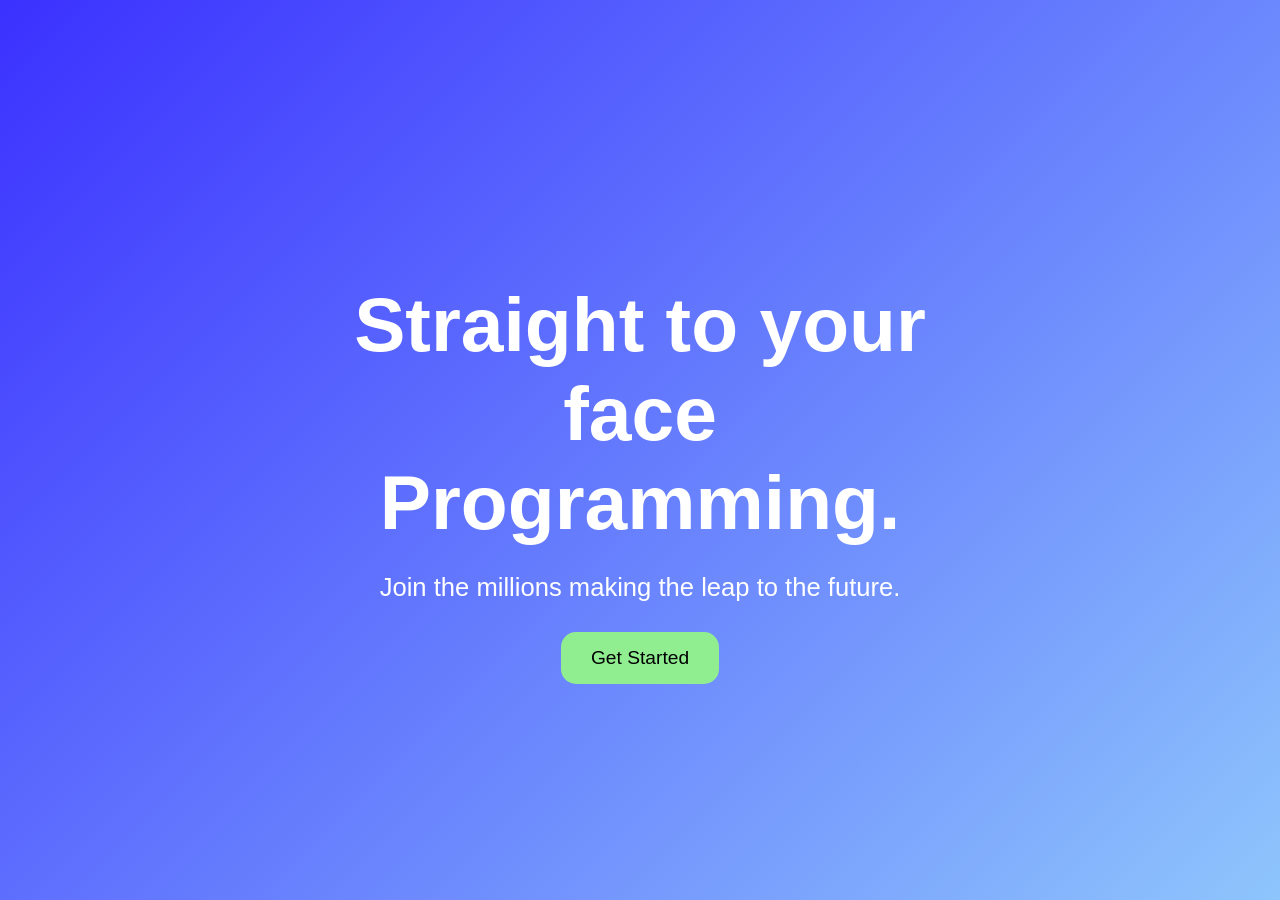
<file: 2.7-Reponsive_Banner/index.html>
<html>
    <head>
        <link rel="stylesheet" href="styles.css">
    </head>
    <body>
        <section class="banner">
            <div class="banner__content">
                <h1>Straight to your face Programming.</h1>
                <p>
                    Join the millions making the leap to the future.
                </p>
                <button>
                    Get Started
                </button>
            </div>
        </section> 
    </body>
</html>
</file>
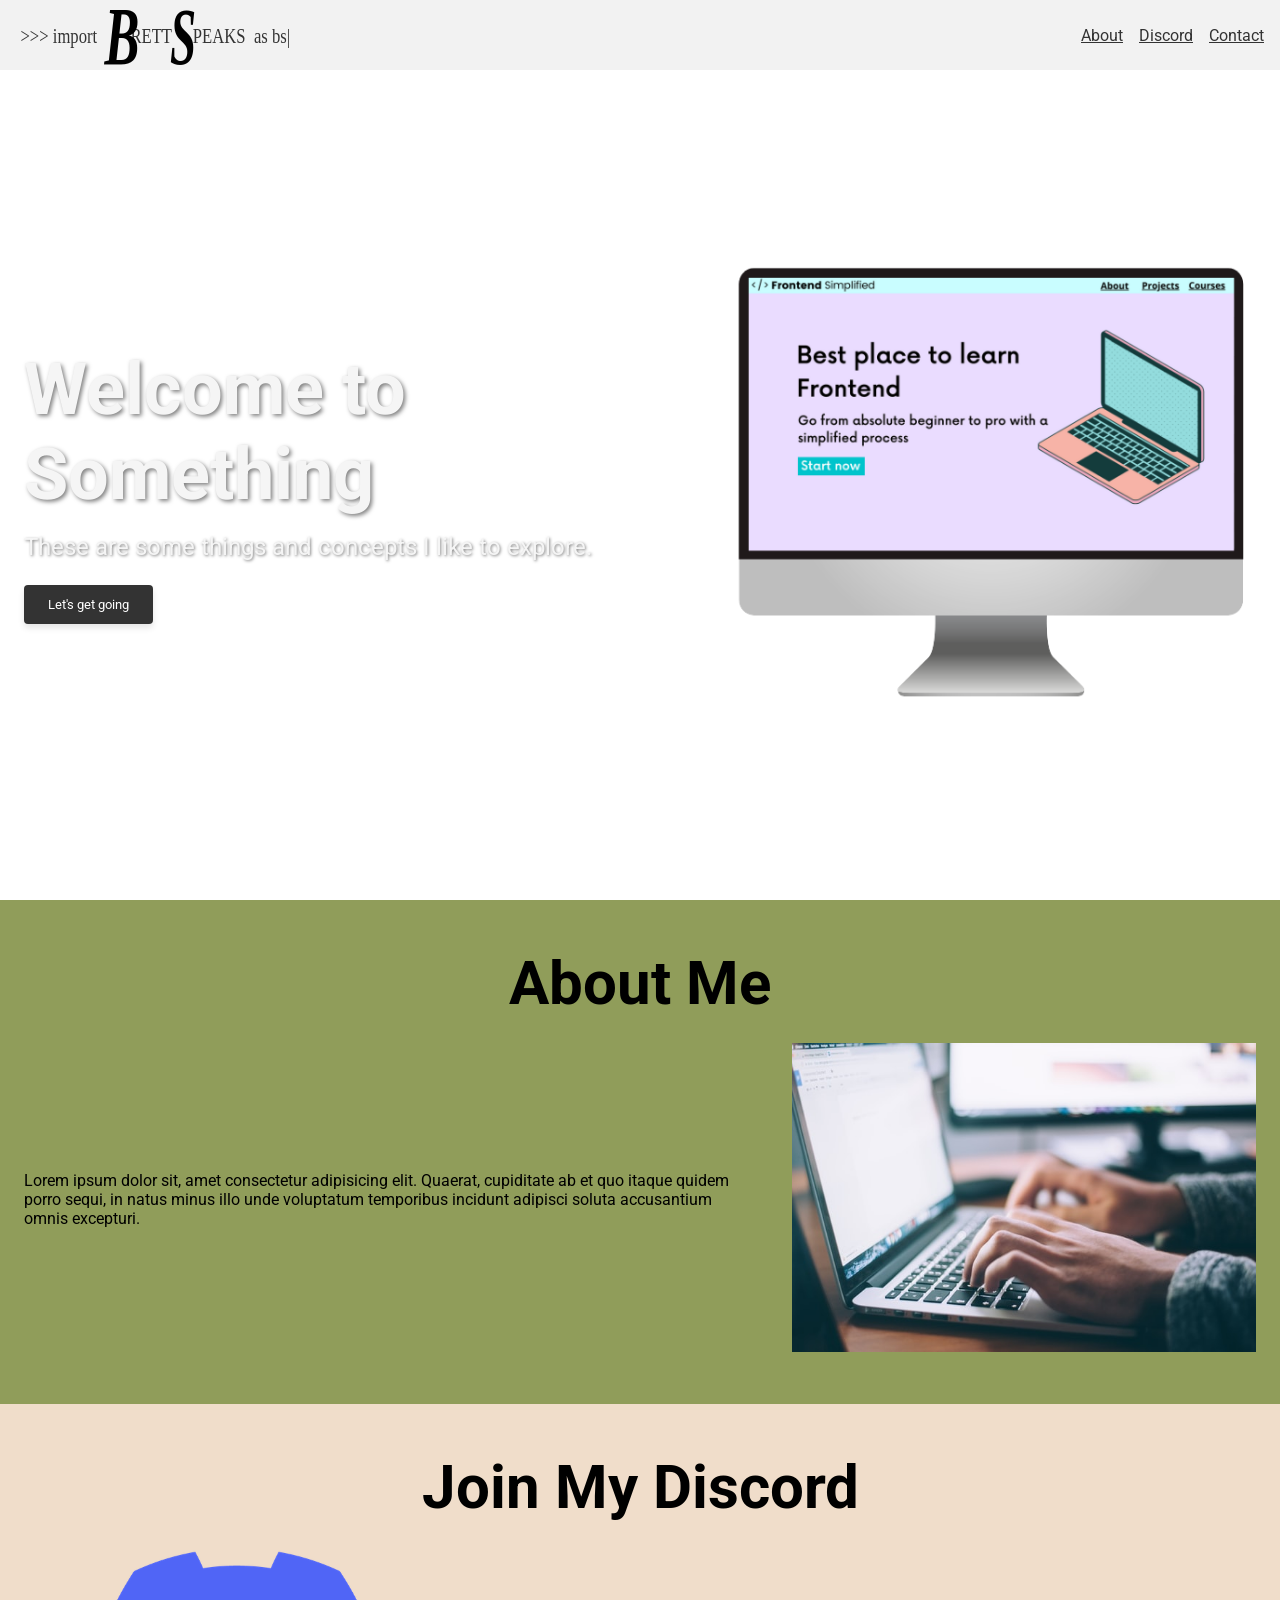
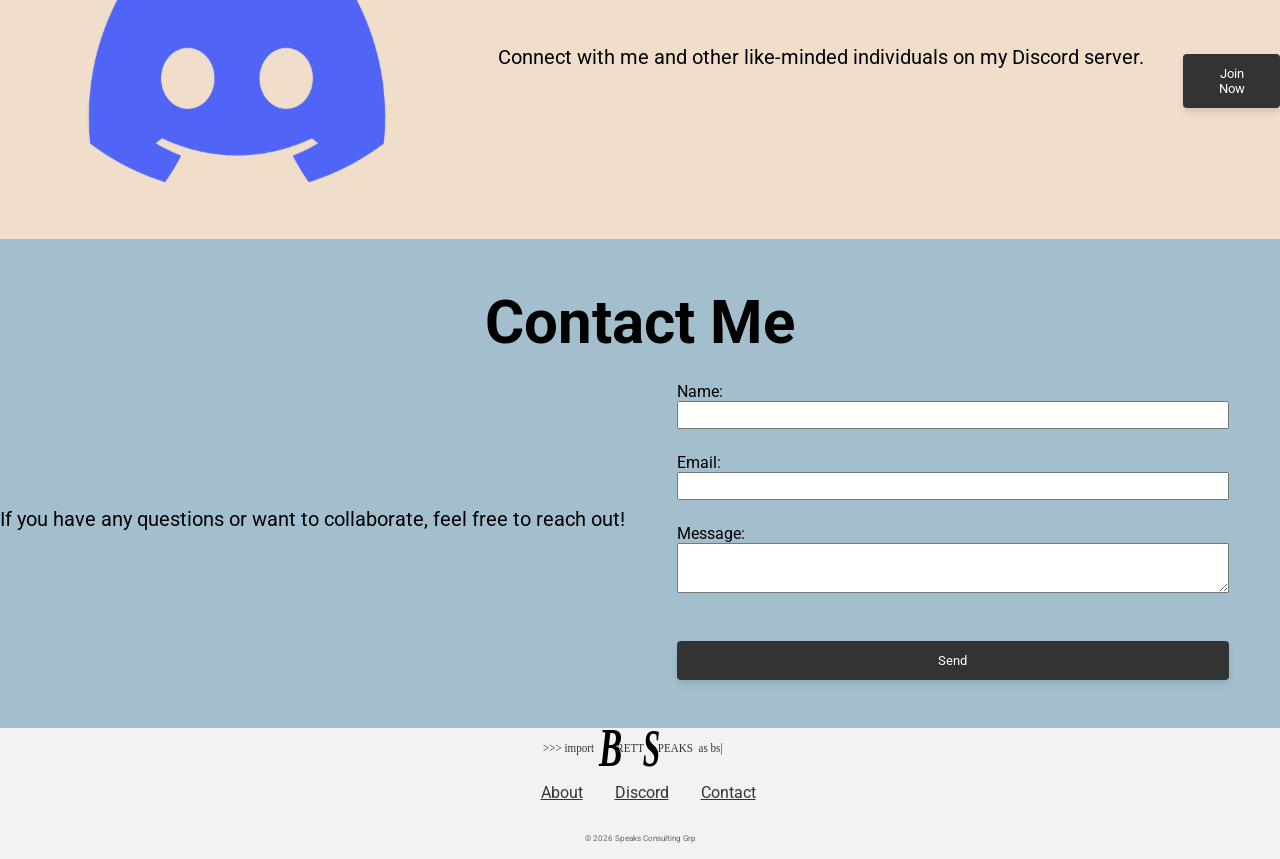
<file: 3.0-Portfolio_Take1/index.html>
<!DOCTYPE html>
<html lang="en">
<head>
    <meta charset="UTF-8">
    <meta name="viewport" content="width=device-width, initial-scale=1.0">
    <title>Portfolio v1</title>
    <link rel="stylesheet" href="./styles.css">
</head>
<body>
    <section>
        <nav> 
            <!-- <img src="./assets/FES.svg" class="logo" alt="Front End Simplified Logo"> -->
            <img src="./assets/bspeaks_header.svg" class="logo" alt="Brett Speaks Logo">
            <ul>
                <li><a href="#about">About</a></li>
                <li><a href="#discord">Discord</a></li>
                <li><a href="#contact">Contact</a></li>
            </ul>
        </nav>  
        <header>
            <div class="row">
                <div class="home__description">
                    <h1>Welcome to Something</h1>
                    <p class="subheader">These are some things and concepts I like to explore.</p>
                    <p><button class="exploreButton">Let's get going</button></p>
                </div>
                <figure>
                    <img src="./assets/laptop.png" alt="Laptop Image">
                </figure>
            </div>
        </header>
    </section>

    <main>
        <section id="about">
            <h2>About Me</h2>
            <div class="row">
                <div class="section__description">
                    <div class="section__description--wrapper">
                            Lorem ipsum dolor sit, amet consectetur adipisicing elit. Quaerat, cupiditate ab et quo itaque quidem porro sequi,
                            in natus minus illo unde voluptatum temporibus incidunt adipisci soluta accusantium omnis excepturi.
                        </p>
                    </div>
                    <figure class="about__img--wrapper">
                        <img src="./assets/about.jpg" alt="About Me Image">
                    </figure>
                </div>
            </div>
        </section>
    
        <section id="discord">
            <h2>Join My Discord</h2>  
            <div class="row">
            <div class="section__description">
                <figure class="about__img--wrapper">
                    <img src="./assets/discord.png" alt="Discord Image">
                </figure>
                <div class="section__description--wrapper">
                    <p class="section__description--para">
                        Connect with me and other like-minded individuals on my Discord server.
                    </p>
                </div>
                <button>Join Now</button>
            </div>
        </section>
        
        <section id="contact">
            <h2>Contact Me</h2>
            <div class="row">
                <div class="section__description--para">
                    <p>If you have any questions or want to collaborate, feel free to reach out!</p>
                </div>
                <form action="https://example.com/submit-form" method="POST">
                    <label for="name">Name:</label>
                    <input type="text" id="name" name="name" required>
                    <label for="email">Email:</label>
                    <input type="email" id="email" name="email" required>
                    <label for="message">Message:</label>
                    <textarea id="message" name="message" required></textarea>
                    <button type="submit" class="submitButton">Send</button>
                </form>
            </div>
        </section>  
    </main>
    <footer>
        <img class="footer__logo" src="./assets/bspeaks_header.svg" alt="Front End Simplified Logo">
        <div class="footer__links">
            <ul>
                <li><a class="footer__link" href="#about">About</a></li>
                <li><a class="footer__link" href="#discord">Discord</a></li>
                <li><a class="footer__link" href="#contact">Contact</a></li>
            </ul>
        </div>
        <p class="footer__copyright">&copy; 2026 Speaks Consulting Grp</p>
    </footer>
</body>
</html>
</file>
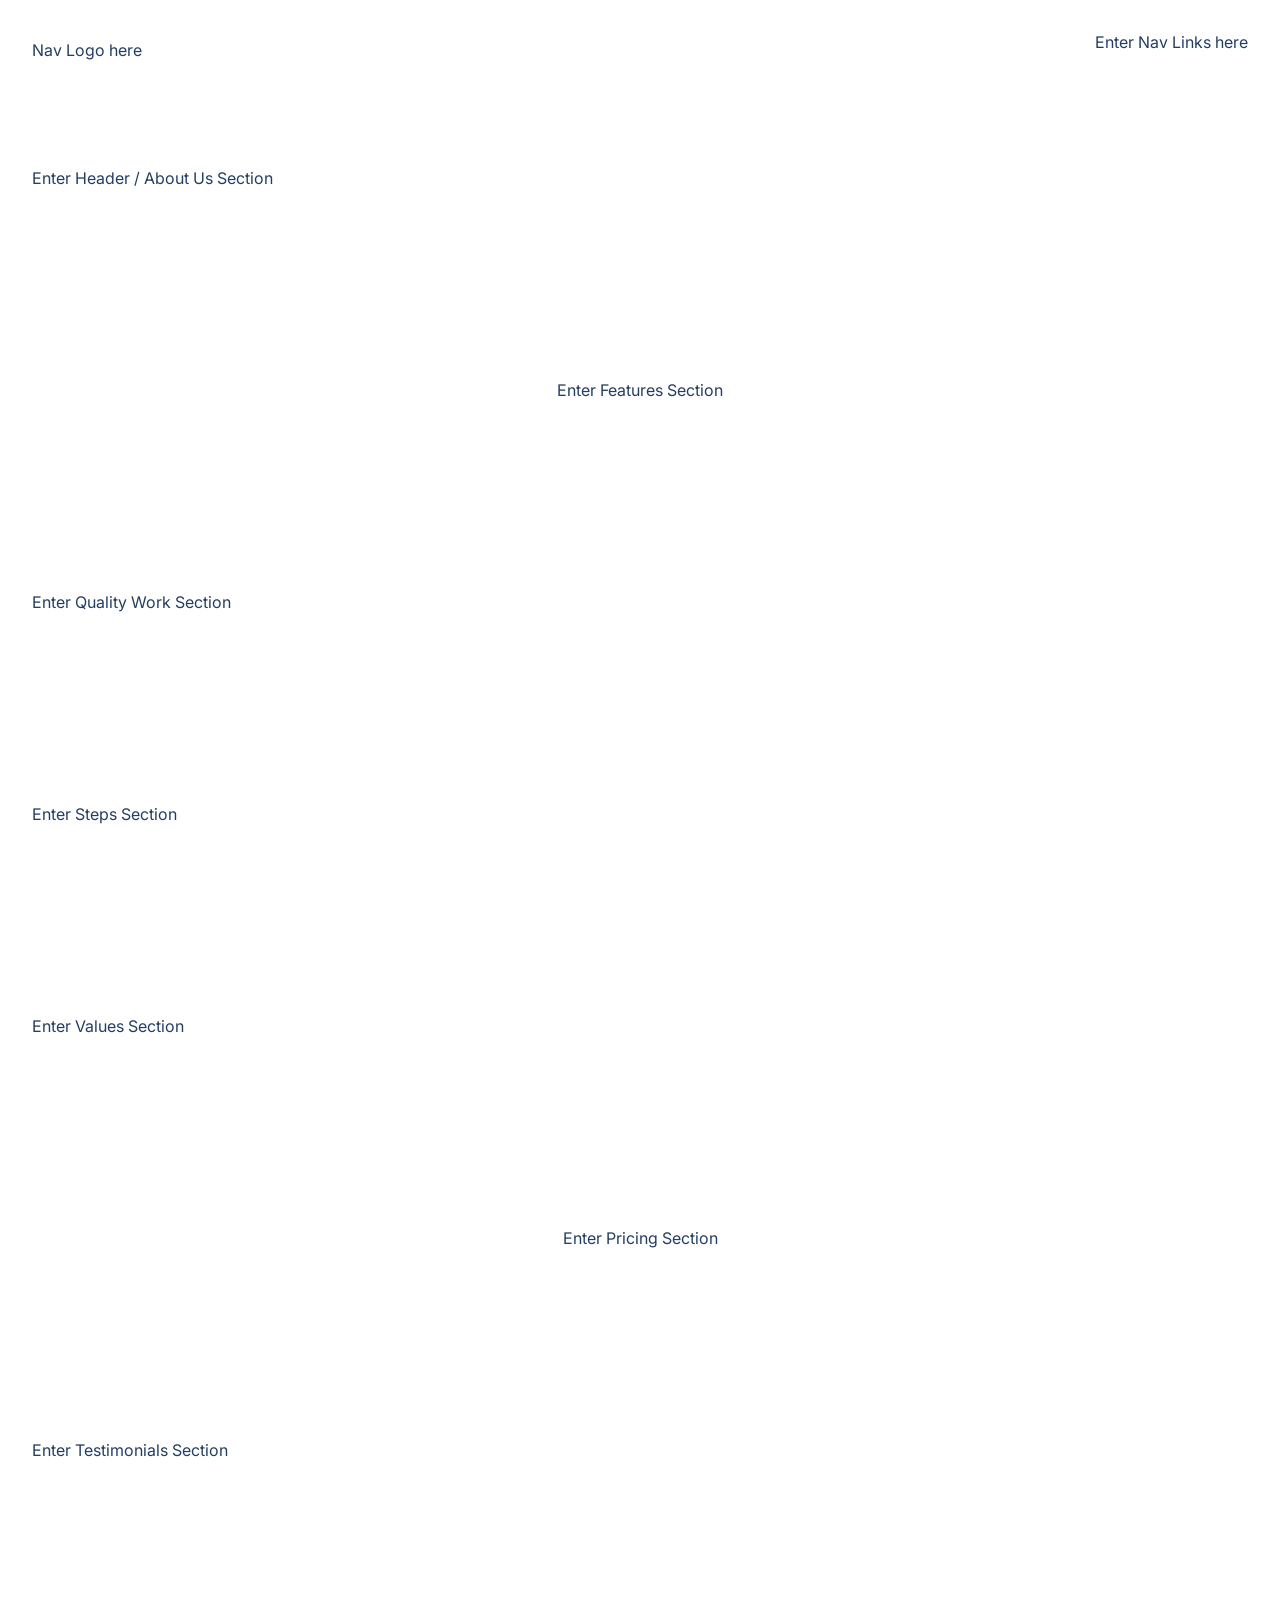
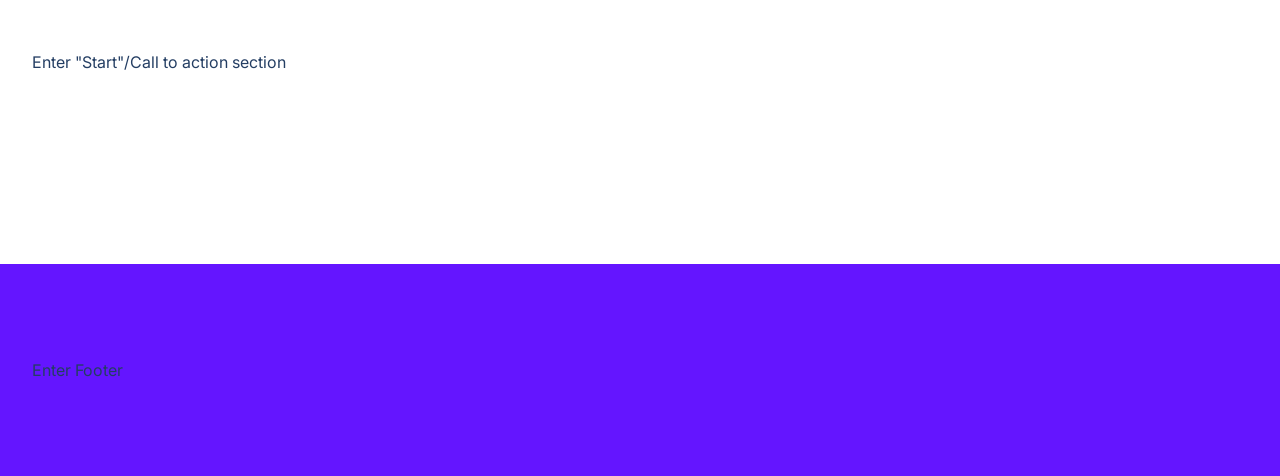
<file: 3.3-Final/treact_starter/index.html>
<!DOCTYPE html>
<html lang="en">

<head>
    <meta charset="UTF-8">
    <meta http-equiv="X-UA-Compatible" content="IE=edge">
    <meta name="viewport" content="width=device-width, initial-scale=1.0">
    <title>Document</title>
    <link rel="stylesheet" href="style.css">
    <link rel="stylesheet" href="https://pro.fontawesome.com/releases/v5.10.0/css/all.css"
        integrity="sha384-AYmEC3Yw5cVb3ZcuHtOA93w35dYTsvhLPVnYs9eStHfGJvOvKxVfELGroGkvsg+p" crossorigin="anonymous" />
    <script src="script.js"></script>
</head>

<body>
    <section id="landing">
        <nav>
            <div class="row nav__row">
                <div class="nav__logo">
                <!--  -->Nav Logo here<!--  -->
                </div>
                <!--  -->Enter Nav Links here<!--  -->
                <button class="btn__menu" onclick="openMenu()">
                    <svg xmlns="http://www.w3.org/2000/svg" width="24" height="24" viewBox="0 0 24 24" fill="none"
                        stroke="currentColor" stroke-width="2" stroke-linecap="round" stroke-linejoin="round"
                        class="btn__menu--svg">
                        <line x1="3" y1="12" x2="21" y2="12"></line>
                        <line x1="3" y1="6" x2="21" y2="6"></line>
                        <line x1="3" y1="18" x2="21" y2="18"></line>
                    </svg>
                </button>
            </div>
        </nav>
        <div class="modal">
            <button class="btn__menu btn__menu--close" onclick="closeMenu()">
                <svg xmlns="http://www.w3.org/2000/svg" width="24" height="24" viewBox="0 0 24 24" fill="none"
                    stroke="currentColor" stroke-width="2" stroke-linecap="round" stroke-linejoin="round"
                    class="light___StyledCloseIcon-lj69nl-14 fASujC">
                    <line x1="18" y1="6" x2="6" y2="18"></line>
                    <line x1="6" y1="6" x2="18" y2="18"></line>
                </svg>
            </button>
            <div class="modal__links">
                <a class="modal__link">About</a>
                <a class="modal__link">Blog</a>
                <a class="modal__link">Pricing</a>
                <a class="modal__link">Contact Us</a>
                <a class="modal__link">Login</a>
                <a class="modal__link modal__link--primary">Sign Up</a>
            </div>
        </div>
        <header>
            <div class="container">
                <div class="row">
                    <!--  -->Enter Header / About Us Section<!--  -->
            </div>
        </header>
    </section>
    <main>
        <section id="features">
            <div class="container">
                <div class="row__narrow">
                    <!--  -->Enter Features Section<!--  -->
                </div>
            </div>
        </section>
        <section id="quality">
            <div class="container">
                <div class="row">
                    <!--  -->Enter Quality Work Section<!--  -->
                </div>
            </div>
        </section>
        <section id="steps">
            <div class="container">
                <div class="row">
                    <!--  -->Enter Steps Section<!--  -->
                </div>
            </div>
        </section>
        <section id="values">
            <div class="container">
                <div class="row">
                    <!--  -->Enter Values Section<!--  -->
                </div>
            </div>
        </section>
        <section id="pricing">
            <div class="container">
                <div class="row">
                    <!--  -->Enter Pricing Section<!--  -->
                </div>
            </div>
        </section>
        <section id="testimonials">
            <div class="container">
                <div class="row">
                    <!--  -->Enter Testimonials Section<!--  -->
                </div>
            </div>
        </section>
        <section id="start">
            <div class="container">
                <div class="row">
                    <!--  -->Enter "Start"/Call to action section<!--  -->
                </div>
            </div>
        </section>
    </main>
    <footer>
        <div class="row footer__row">
            <!--  -->Enter Footer<!--  -->
        </div>
    </footer>
</body>

</html>
</file>
<file: 2.7-Reponsive_Banner/styles.css>
/* Banner Layout */
.banner {
    display: flex;
    flex-direction: column;
    align-items: center;
    justify-content: center;
    height: 100vh;
    text-align: center;
    color: white;
    background: linear-gradient(135deg, #3b31ff, #8ec5fc);
    animation: fadeUp 1s ease-out;
}

.banner__content {
    max-width: 600px;
    padding: 0 5vw;
}

.banner h1 {
    font-size: 6vw;
    margin-bottom: 20px
}

.banner p {
    font-size: 2vw;
    margin-bottom: 30px;
}

.banner button {
    padding: 15px 30px;
    font-size: 1.5vw;
    color: black;
    background-color: lightgreen;
    border: none;
    border-radius: 15px;
    cursor: pointer;
    transition: transform 0.3s ease, 
                background-color 0.3s ease;
}
.banner button:hover {
    transform: scale(1.1);
    background-color: rgb(35, 189, 40);
}

@keyframes fadeUp {
    from {
        opacity: 0;
        transform: translateY(30px);
    }
    to {
        opacity: 1;
        transform: translateY(0);
    }
}

/* Responsive Adjustments */
@media (max-width: 768px) {
    .banner h1 {
        font-size: 8vw;
    }
    .banner p {
        font-size: 4vw;
    }
    .banner button {
        font-size: 1rem;
        padding: 12px 24px;
    }
}   

@media (max-width: 480px) {
  .banner {
    flex-direction: column;
    padding: 10vh 5vw;
  }

  .banner h1 {
    font-size: 10vw;
  }

  .banner p {
    font-size: 5vw;
  }
}  

body {
    margin: 0;
    font-family: 'Segoe UI', Tahoma, Geneva, Verdana, sans-serif;
}
</file>
<file: 3.0-Portfolio_Take1/styles.css>
@import url('https://fonts.googleapis.com/css2?family=Roboto:ital,wdth,wght@0,75..100,100..900;1,75..100,100..900&display=swap');

 * {    
    margin: 0;
    padding: 0;
    box-sizing: border-box;
    font-family: 'Roboto', serif; 
 }

 nav {
    height: 70px;
    display: flex;
    justify-content: space-between;
    align-items: center;
    padding: 0 16px; 
    background-color: #f2f2f2;
 }

.logo {
   width: 300px;
   height: auto;
}  

a {
   text-decoration: underline;
   color: #333;
   font-size: 16px;
}

header{
    height: calc(100vh - 70px);
    background-image: url('https://images.unsplash.com/photo-1506744038136-46273834b3fb?ixlib=rb-4.0.3&ixid=M3wxMjA3fDB8MHxzZWFyY2h8Mnx8cGFyaXN8ZW58MHx8MHx8fDA%3D&auto=format&fit=crop&w=800&q=60');
    background-size: cover;
    background-position: center;
    display: flex;
    justify-content: center;
    align-items: center;
    color: #f5f5f5;
    padding: 24px;
}

.subheader {
    font-size: 24px;
    margin-top: 16px;
    text-shadow: 1px 1px 3px rgba(0, 0, 0, 0.5);
}

h1 {
    font-size: 72px;
    text-shadow: 2px 2px 4px rgba(0, 0, 0, 0.5);
}

 ul {
    display: flex;
}

li {
    list-style-type: none;
    padding-left: 16px;
}

h2 {
    font-size: 60px;
    text-align: center; 
    margin-bottom: 24px;
}

.row{
    width: 100%;
    max-width: 1300px;
    display: flex;
    margin: auto;
    justify-content: center;
    align-items: center;
}

#discord,
#contact,
#about {
    padding: 48px 0;
    text-align: center;
}

#about {
    background-color: #909d5a;
}

img {
    width: 100%;
}

.about__img--wrapper {
    width: 40%;
}

.section__description {
    display: flex;
    justify-content: center;
    align-items: center;
}

.section__description--wrapper {
    width: 60%;
    text-align: left;
}

.about__img--wrapper,
.section__description--wrapper {
    padding: 0 24px;
}

.section__description--para {
    font-size: 20px;
    line-height: 1.6;
    margin-bottom: 24px;
}

/* Discord */

#discord {
    background-color: #f0ddca;
}

/* Contact */

#contact {
    background-color: #a3bfcd;
}

form {
    display: flex;
    flex-direction: column;
    max-width: 600px;
    width: 100%;
    margin: 0 auto;
    padding: 0 24px;
    justify-content:left;
}

input, textarea {
    margin-bottom: 24px;
    font-size: 20px;
    gap: 8px;
}

label{
    text-align: left;
    font-size: 16px;
}

button{   
   margin-top: 24px;
   font-size: 24px 'Roboto', sans-serif; 
   padding: 12px 24px;
   background-color: #333;
   color: white;
   border: none;
   border-radius: 4px;
   cursor: pointer;
   box-shadow: 0 4px 6px rgba(0, 0, 0, 0.1);
   transition: background-color 0.3s ease, box-shadow 0.3s ease;
}

/* Footer */

footer {
    background-color: #f2f2f2;
    display: flex;
    flex-direction: column;
    align-items: center;
}

.footer__logo {
    max-width: 200px;
    height: auto;
    margin-bottom: 16px;
}
.footer__links {
    margin-bottom: 32px; 
}
.footer__link {
    text-decoration: underline;
    color: #333;
    font-size: 16px;
    margin: 0 8px;
}

.footer__copyright {
    font-size: 8px;
    color: #666;
    margin-bottom: 16px;
}

/* Responsive Design */
@media (max-width: 768px) {
    .row {
        flex-direction: column;
    }

    .home__description {
        margin-bottom: 24px;
        display: flex;
        flex-direction: column;
        align-items: center;
    }
    
    h1 {
        text-align: center;
        font-size: 60px;

    }

    .subheader{
        text-align: center;
        font-size: 20px;
    }

    .exploreButton {
        max-width: 240px
    }

    ul{
        display: none;
    }
}
</file>
<file: 3.3-Final/treact_starter/style.css>
@import url('https://fonts.googleapis.com/css2?family=Inter:wght@100;200;300;400;500;600;700;800;900&display=swap');

* {
    margin: 0;
    padding: 0;
    box-sizing: border-box;
    font-family: 'Inter', system-ui;
    color: #243e63;
}

body {
    max-width: 100vw;
    overflow-x: hidden;
}

.row {
    width: 100%;
    max-width: 1280px;
    margin: 0 auto;
}

.row__narrow {
    width: 100%;
    max-width: 1024px;
    margin: 0 auto;
}

.container {
    padding: 96px 0;
}

.purple {
    color: #6415ff;
}

section {
    padding: 0 32px;
}

main {
    margin-bottom: 96px;
}


/* 

NAVBAR ↓

*/


nav {
    display: flex;
    padding-top: 32px;
}

.nav__row {
    display: flex;
    justify-content: space-between;
}

.nav__logo {
    display: flex;
    align-items: center;
    margin: 8px 0;
    padding-bottom: 4px;
}


.btn__menu {
    display: none;
    background: transparent;
    border: none;
    transition: all 300ms ease;
}

.btn__menu--svg:hover {
    filter: invert(26%) sepia(94%) saturate(7476%) hue-rotate(261deg) brightness(94%) contrast(115%);
}

.modal {
    position: fixed;
    top: 0;
    left: 0;
    right: 0;
    height: 378px;
    margin: 24px 16px;
    padding: 32px;
    background-color: #fff;
    border: 1px solid rgb(229, 231, 235);
    border-radius: 8px;
    z-index: 4;
    visibility: hidden;
    opacity: 0;
    transform: translateX(300%);
    transition: all 300ms ease;
}

.modal__links {
    width: 100%;
    height: 100%;
    display: flex;
    flex-direction: column;
    align-items: center;
}

.modal__link {
    color: #1a202c;
    font-size: 18px;
    font-weight: 600;
    line-height: 1.5;
    margin: 8px 0;
    padding-bottom: 4px;
    border-bottom: 2px solid transparent;
}

.modal__link--primary {
    color: #f7fafc;
    padding: 12px 32px;
    background: #6415ff;
    border-radius: 500px;
    border: none;
}

.menu--open .modal {
    visibility: visible;
    opacity: 1;
    transform: translateX(0);
}

.btn__menu--close {
    position: fixed;
    top: 24px;
    right: 18px;
}


/* 

HEADER / ABOUT US ↓

*/


header .row {
    display: flex;
    align-items: center;
    justify-content: space-between;
}


/* 

FEATURES ↓

*/


#features {
    position: relative;
}

#features .row__narrow {
    display: flex;
    flex-direction: column;
    align-items: center;
}


/* 

QUALITY WORK ↓

*/


#quality .row {
    display: flex;
    justify-content: space-between;
    align-items: center;
}


/* 

STEPS ↓

*/


#steps .row {
    display: flex;
    justify-content: space-between;
    align-items: center;
}


/* 

VALUES ↓

*/

#values .row {
    display: flex;
    justify-content: space-between;
    align-items: center;
}


/*

PRICING ↓

*/


#pricing .row {
    display: flex;
    flex-direction: column;
    align-items: center;
}

/* 

TESTIMONIALS ↓

*/


#testimonials .row {
    display: flex;
}


/* 

START / CALL TO ACTION ↓

*/



#start .row {
    position: relative;
    overflow: hidden;
}


/* 

FOOTER ↓

*/


footer {
    padding: 96px 32px;
    background-color: rgb(100, 21, 255);
    margin-bottom: -32px;
    position: relative;
    overflow: hidden;
}


/* 

MOBILE RESPONSIVENESS ↓

*/


@media(max-width: 1280px) {
    header .row {
        align-items: flex-end;
    }
}

@media (max-width: 1024px) {

    .btn__menu {
        display: block;
    }
    header .row {
        flex-direction: column;
        align-items: center;
    }
    footer {
        padding: 80px 32px;
    }
}

@media(max-width: 768px) {
    #quality .row,
    #values .row {
        flex-direction: column-reverse;
    }
    #steps .row,
    #testimonials .row {
        flex-direction: column;
        align-items: center;
    }
    #pricing .row {
        margin-top: 40px;
    }
}

@media(max-width: 640px) {
    .container {
        padding: 80px 0;
    }
    .nav__logo {
        margin: 8px 0;
        padding-bottom: 4px;
    }
    main {
        margin-bottom: 80px;
    }
}
</file>
